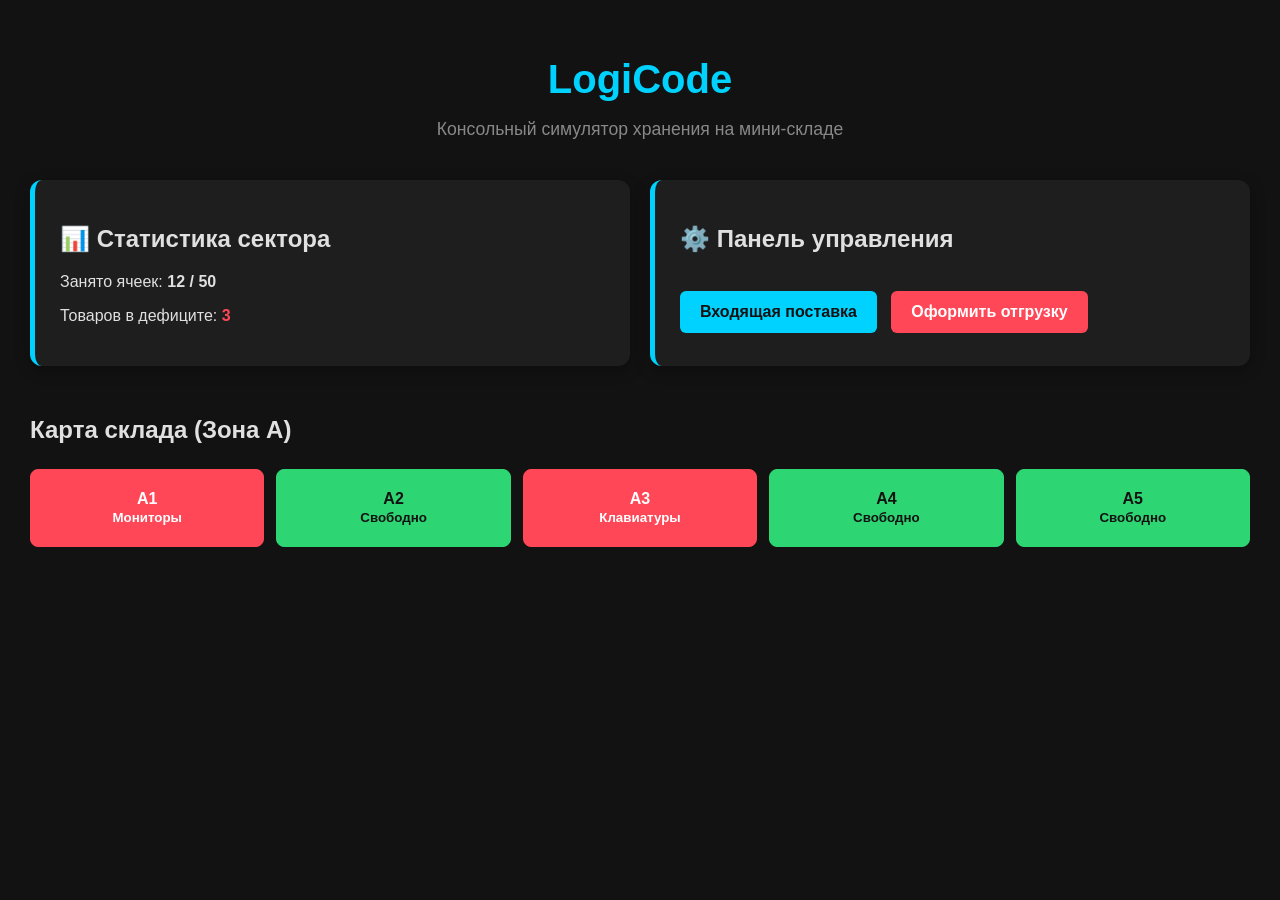
<file: style_lms.html>
<!DOCTYPE html>
<html lang="ru">
<head>
<meta charset="UTF-8">
<meta name="viewport" content="width=device-width, initial-scale=1.0">
<title>LogiCode: Умная полка</title>
<style>
    body { font-family: 'Segoe UI', Tahoma, Geneva, Verdana, sans-serif; background-color: #121212; color: #e0e0e0; margin: 0; padding: 30px; }
    header { text-align: center; margin-bottom: 40px; }
    h1 { color: #00d2ff; margin-bottom: 5px; font-size: 2.5em; }
    .subtitle { color: #888; font-size: 1.1em; }
    .dashboard { display: grid; grid-template-columns: repeat(auto-fit, minmax(300px, 1fr)); gap: 20px; }
    .card { background-color: #1e1e1e; padding: 25px; border-radius: 12px; border-left: 5px solid #00d2ff; box-shadow: 0 4px 15px rgba(0,0,0,0.3); }
    .btn { padding: 12px 20px; border: none; border-radius: 6px; cursor: pointer; font-weight: bold; font-size: 1em; margin-right: 10px; transition: 0.2s; }
    .btn-receive { background-color: #00d2ff; color: #121212; }
    .btn-receive:hover { background-color: #0098bc; }
    .btn-ship { background-color: #ff4757; color: #fff; }
    .btn-ship:hover { background-color: #ff2a3d; }
    .grid { display: grid; grid-template-columns: repeat(5, 1fr); gap: 12px; margin-top: 25px; }
    .cell { background-color: #2a2a2a; padding: 20px; text-align: center; border-radius: 8px; font-weight: bold; cursor: pointer; transition: transform 0.2s, background-color 0.2s; border: 1px solid #333; }
    .cell:hover { transform: translateY(-3px); border-color: #00d2ff; }
    .cell.full { background-color: #ff4757; color: white; border-color: #ff4757; }
    .cell.empty { background-color: #2ed573; color: #121212; border-color: #2ed573; }
</style>
</head>
<body>
    <header>
        <h1>LogiCode</h1>
        <p class="subtitle">Консольный симулятор хранения на мини-складе</p>
    </header>
    <div class="dashboard">
        <div class="card">
            <h2>📊 Статистика сектора</h2>
            <p>Занято ячеек: <strong>12 / 50</strong></p>
            <p>Товаров в дефиците: <span style="color: #ff4757; font-weight: bold;">3</span></p>
        </div>
        <div class="card">
            <h2>⚙️ Панель управления</h2>
            <br>
            <button class="btn btn-receive">Входящая поставка</button>
            <button class="btn btn-ship">Оформить отгрузку</button>
        </div>
    </div>
    <h2 style="margin-top: 50px;">Карта склада (Зона А)</h2>
    <div class="grid">
        <div class="cell full">A1<br><small>Мониторы</small></div>
        <div class="cell empty">A2<br><small>Свободно</small></div>
        <div class="cell full">A3<br><small>Клавиатуры</small></div>
        <div class="cell empty">A4<br><small>Свободно</small></div>
        <div class="cell empty">A5<br><small>Свободно</small></div>
    </div>
</body>
</html>
</file>
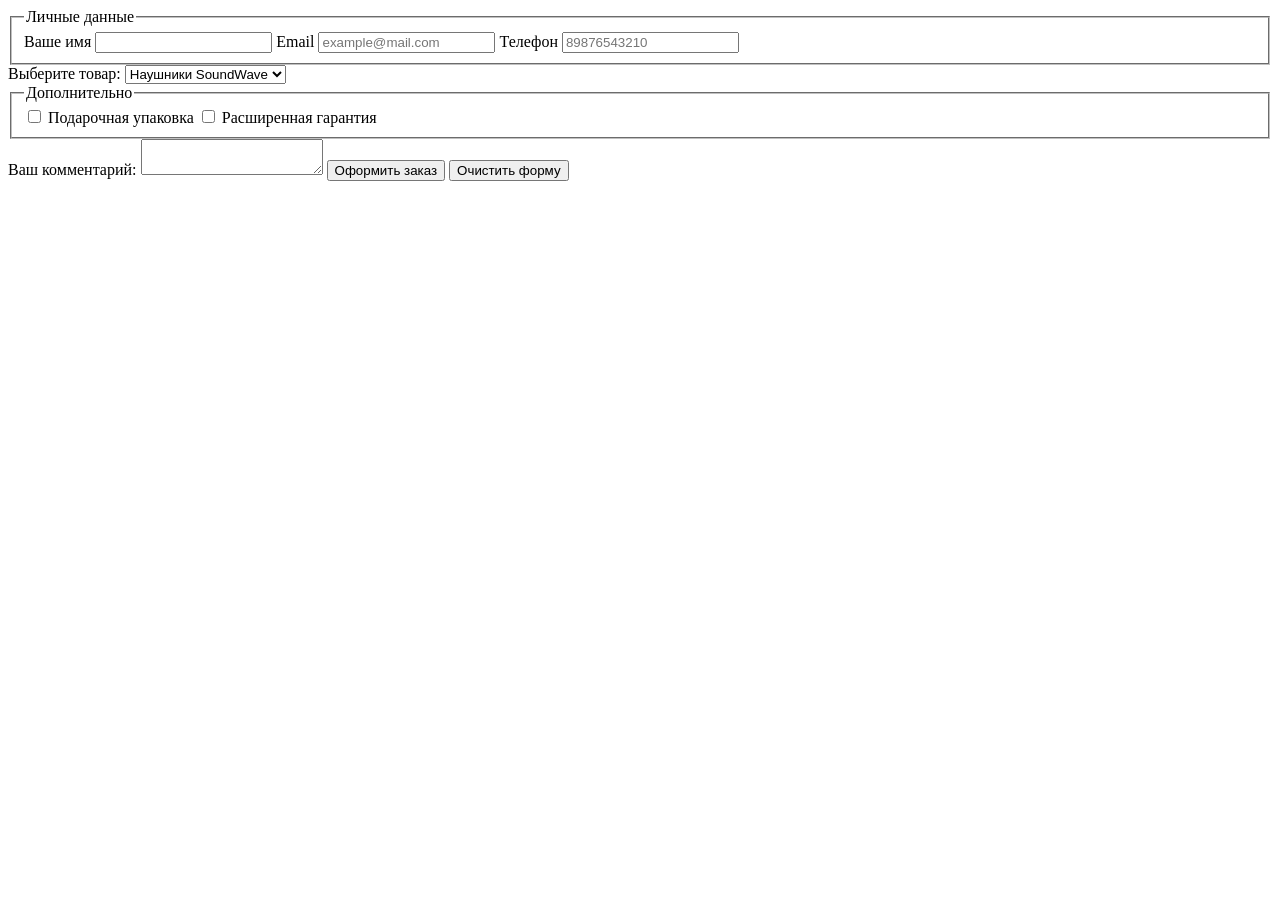
<file: yandex_lms.html>
<!DOCTYPE HTML>
<html lang="ru">
<head>
    <meta charset="UTF-8">
    <title>Оформление заказа</title>
</head>
<body>
    <form>
        <fieldset>
            <legend>Личные данные</legend>
            <label for="n">Ваше имя</label>
            <input type="text" name="full_name" id="n" required>
            <label for="em">Email</label>
            <input type="email" name="email" id="em" placeholder="example@mail.com" required>
            <label for="phone">Телефон</label>
            <input type="text" name="phone" id="phone" placeholder="89876543210" required>
        </fieldset>

        <label for="pr">Выберите товар:</label>
        <select name="product_id" id="pr" required>
            <option value="model_x">Смартфон Model X</option>
            <option value="probook_z">Ноутбук ProBook Z</option>
            <option value="soundwave" selected>Наушники SoundWave</option>
        </select>

        <fieldset>
            <legend>
                Дополнительно
            </legend>
            <input type="checkbox" id="pu" name="gift_wrap" value="yes">
            <label for="pu">Подарочная упаковка</label>
            <input type="checkbox" id="rg" name="extended_warranty" value="yes">
            <label for="rg">Расширенная гарантия</label>
        </fieldset>

        <lebel for="tx">Ваш комментарий:</lebel>
        <textarea name="comment" id="tx"></textarea>
        

        <button type="submit">Оформить заказ</button>
        <button type="reset">Очистить форму</button>
    </form>
</body>
</html>
</file>
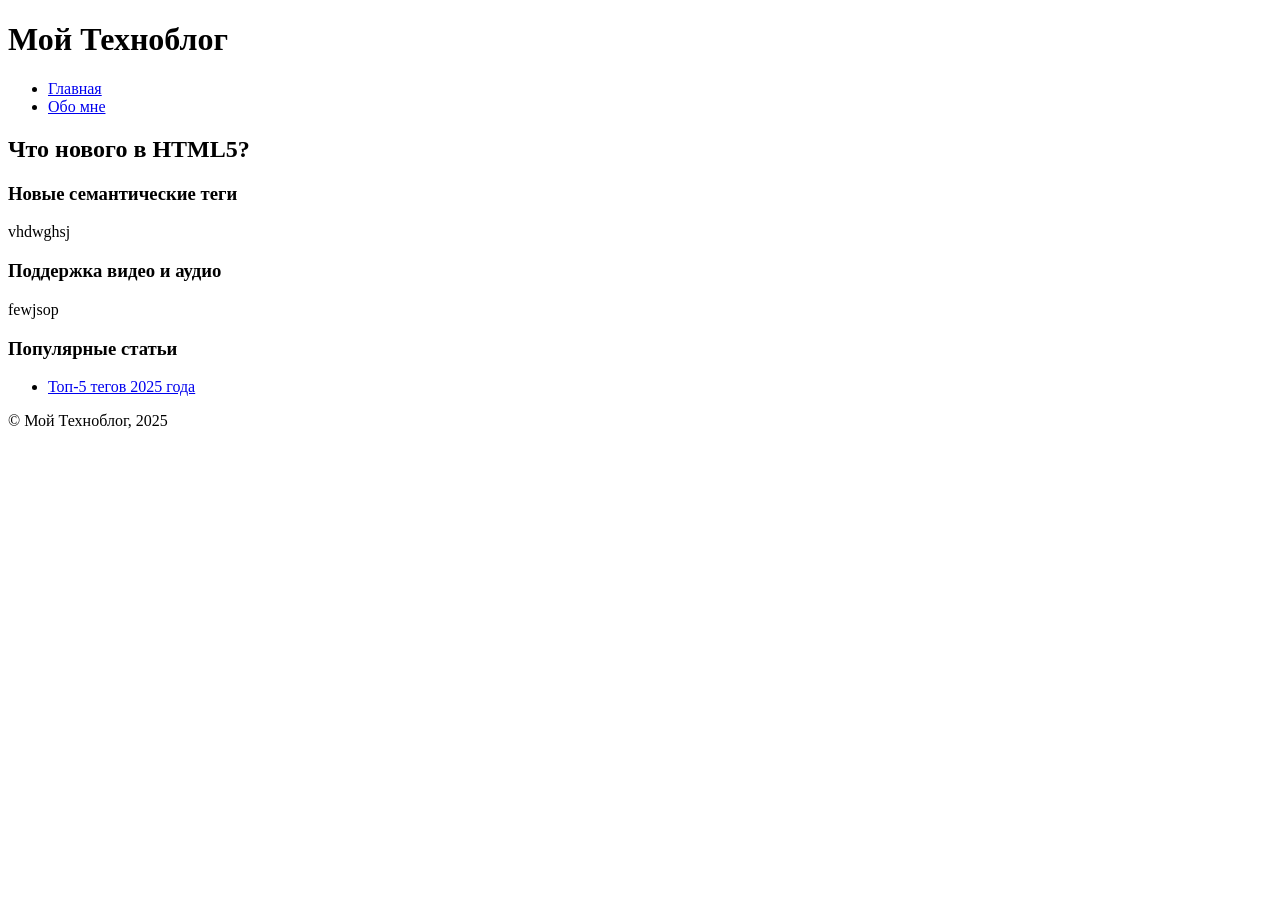
<file: yandex_lms_sent.html>
<!DOCTYPE html>
<html lang="ru">
<head>
    <meta charset="UTF-8">
    <title>Семантическая страница блога</title>
</head>
<body>
    <header>
        <h1>Мой Техноблог</h1>
    <nav>
        <ul>
            <li><a href="/">Главная</a></li>
            <li><a href="/about">Обо мне</a></li>
        </ul>
    </nav>
    </header>
    <main>
        <article>
            <h2>Что нового в HTML5?</h2>
        <section>
            <h3>Новые семантические теги</h3>
            <p>vhdwghsj</p>
        </section>
        <section>
            <h3>Поддержка видео и аудио</h3>
            <p>fewjsop</p>
        </section>
        </article>
        <aside>
            <h3>Популярные статьи</h3>
            <ul>
                <li><a href="#">Топ-5 тегов 2025 года</a></li>
            </ul>
        </aside>
    </main>
    <footer>
        <p>© Мой Техноблог, 2025</p>
    </footer>
</body>
</html>
</file>
